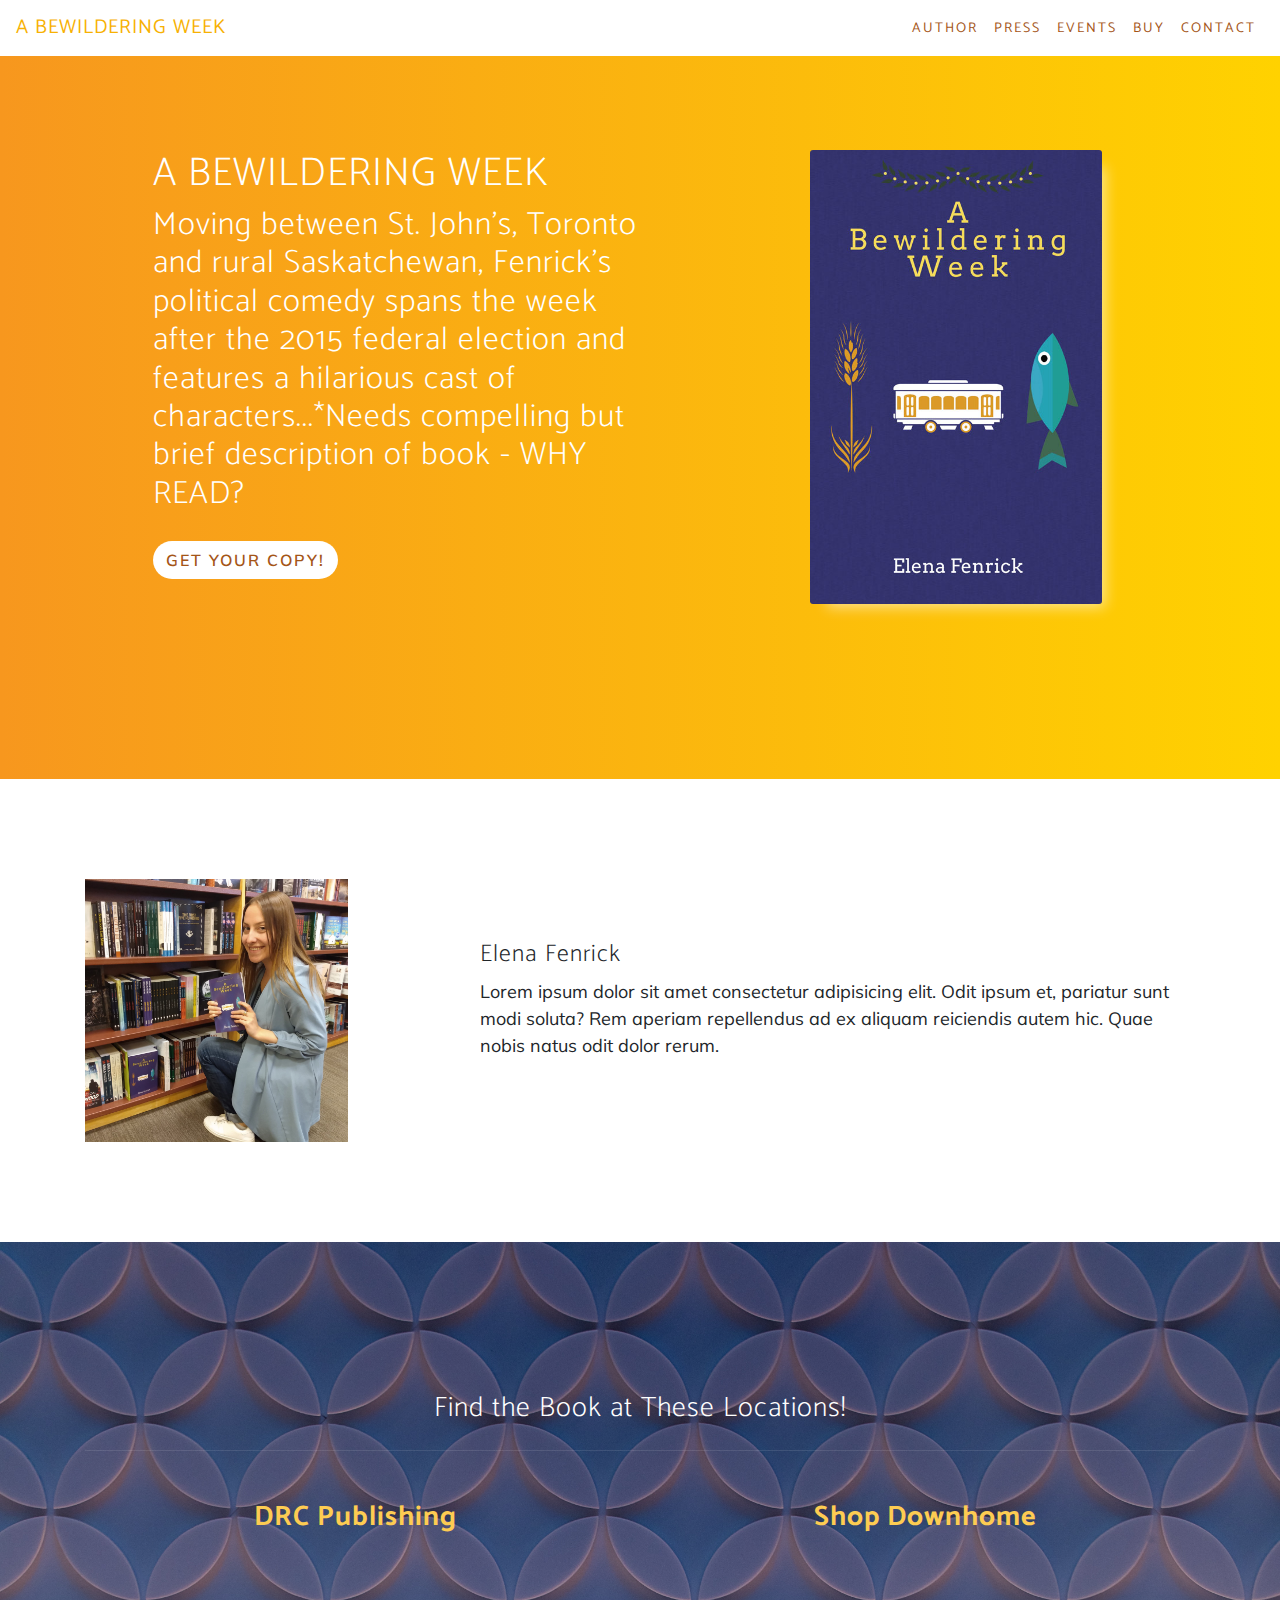
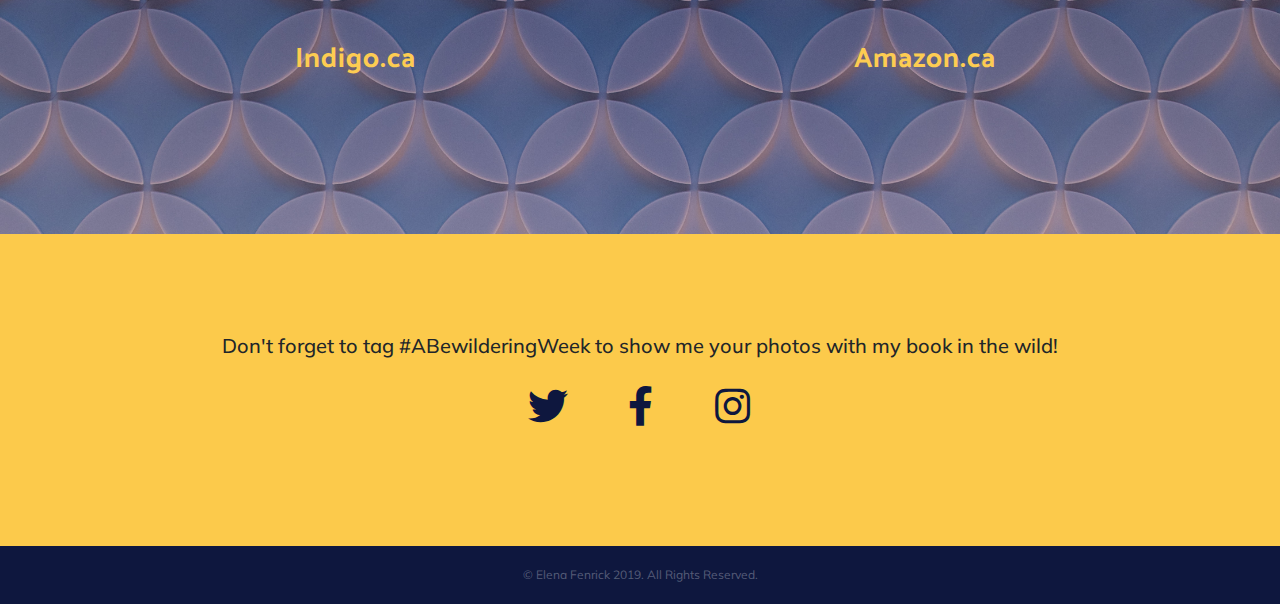
<file: fenrick/index.html>
<!DOCTYPE html>
<!--[if lt IE 7]>      <html class="no-js lt-ie9 lt-ie8 lt-ie7"> <![endif]-->
<!--[if IE 7]>         <html class="no-js lt-ie9 lt-ie8"> <![endif]-->
<!--[if IE 8]>         <html class="no-js lt-ie9"> <![endif]-->
<!--[if gt IE 8]><!--> <html class="no-js"> <!--<![endif]-->

<!-- SERP!!! -->
    <head>
        <meta charset="utf-8">
        <meta http-equiv="X-UA-Compatible" content="IE=edge">
        <title>A Bewildering Week | Elena Fenrick</title>
        <meta name="description" content="">
        <meta name="viewport" content="width=device-width, initial-scale=1">
        <link rel="stylesheet" href="libs/bootstrap/css/bootstrap.min.css">
        <link rel="stylesheet" href="libs/fontawesome/css/all.min.css">
        <link href="https://fonts.googleapis.com/css?family=Catamaran:100,200,300,400,500,600,700,800,900" rel="stylesheet">
        <link href="https://fonts.googleapis.com/css?family=Muli" rel="stylesheet">
        
        <link rel="stylesheet" href="css/styles.css">
    </head>

    <body id="main">
        <!--[if lt IE 7]>
            <p class="browsehappy">You are using an <strong>outdated</strong> browser. Please <a href="#">upgrade your browser</a> to improve your experience.</p>
        <![endif]-->

        <!-- NAVIGATION -->
<!-- CHECK ALL MOBILE ALIGNMENT ISSUES -->
        <div class="container">
            <nav id="mainNav" class="navbar navbar-expand-lg navbar-light fixed-top">
                <a href="#" class="navbar-brand">A Bewildering Week</a>
                <button class="navbar-toggler navbar-toggler-right" type="button" data-toggle="collapse" data-target="#navLinks" aria-controls="navLinks" aria-expanded="false" aria-label="Toggle navigation">
                    <span class="navbar-toggler-icon"></span>
                </button>
                <div class="collapse navbar-collapse" id="navLinks">
                    <ul class="navbar-nav ml-auto">
                        <li class="nav-item">
                            <a href="#author" class="nav-link">Author</a>
                        </li>
                        <li class="nav-item">
                            <a href="#" class="nav-link">Press</a>
                        </li>
                        <li class="nav-item">
                            <a href="#" class="nav-link">Events</a>
                        </li>
                        <li class="nav-item">
                            <a href="#buy" class="nav-link">Buy</a>
                        </li>
                        <li class="nav-item">
                            <a href="#contact" class="nav-link">Contact</a>
                        </li>
                    </ul>
                </div>
            </nav>
        </div>
        
<!-- REPLACE H2 DESC -->
<!-- FLIP IMAGE/TEXT FOR XS/S? -->
        <header class="masthead">
            <div class="container h-100">
                <div class="row h-100">
                    <div class="col-lg-7 my-auto">
                        <div class="header-content mx-auto">
                            <h1 class="mb-5">A Bewildering Week</h1> 
                            <h2>Moving between St. John's, Toronto and rural Saskatchewan, Fenrick's political comedy spans the week after the 2015 federal election and features a hilarious cast of characters...*Needs compelling but brief description of book - WHY READ?</h2>
                            <a href="#buy" class="btn btn-outline btn-xl">Get Your Copy!</a>
                        </div>
                    </div>
                    <div class="col-lg-5">
                        <div class="image-container">
                            <img class="img-fluid" src="images/book-cover.jpg" alt="book cover">
                        </div>
                    </div>
                </div>
            </div>
        </header>

<!-- REPLACE IMAGE + TEXT -->
        <section class="author" id="author">
            <div class="container">
                <div class="row">
                    <div class="col-lg-4 my-auto">
                        <div class="device-container">
                            <img src="images/author-pic.jpg" alt="author photo" id="author-img">
                        </div>
                    </div>
                    <div class="col-lg-8 my-auto">
                        <div class="container-fluid">
                            <h4>Elena Fenrick</h4>
                            <p>Lorem ipsum dolor sit amet consectetur adipisicing elit. Odit ipsum et, pariatur sunt modi soluta? Rem aperiam repellendus ad ex aliquam reiciendis autem hic. Quae nobis natus odit dolor rerum.</p>
                        </div>
                    </div>
                </div>
            </div>
        </section>

<!-- CONTRAST BUTTONS -->
        <section class="buy" id="buy">
            <div class="container">
                <div class="section-heading text-center">
                    <h3>Find the Book at These Locations!</h3>
                    <hr>
                </div>
                <div class="row">
                    <div class="col-lg-12 my-auto">
                            <div class="row">
                                <div class="col-lg-6">
                                    <div class="online-store">
                                        <h3><a href="https://drcpublishingnl.com/shop/fiction/a-bewildering-week/" target="_blank">DRC Publishing</a></h3>
                                    </div>
                                </div>
                                <div class="col-lg-6">
                                    <div class="online-store">
                                        <h3><a href="http://shopdownhome.com/A-Bewildering-Week--Elena-Fenrick_p_3599.html" target="_blank">Shop Downhome</a></h3>
                                    </div>
                                </div>
                                <div class="col-lg-6">
                                    <div class="online-store">
                                        <h3><a href="https://www.chapters.indigo.ca/en-ca/books/a-bewildering-week/9781988358277-item.html" target="_blank">Indigo.ca</a></h3>
                                    </div>
                                </div>
                                <div class="col-lg-6">
                                    <div class="online-store">
                                        <h3><a href="https://www.amazon.ca/Bewildering-Week-Elena-Fenrick/dp/1988358272" target="_blank">Amazon.ca</a></h3>
                                    </div>
                                </div>
                            </div>
                    </div>
                </div>
            </div>
        </section>
        
        <section class="contact" id="contact">
            <div class="container">
                <h5>Don't forget to tag #ABewilderingWeek to show me your photos with my book in the wild!</h5>
                <ul class="list-inline list-social">
                <li class="list-inline-item social-twitter">
                    <a href="#">
                    <i class="fab fa-twitter"></i>
                    </a>
                </li>
                <li class="list-inline-item social-facebook">
                    <a href="#">
                    <i class="fab fa-facebook-f"></i>
                    </a>
                </li>
                <li class="list-inline-item social-instagram">
                    <a href="#">
                    <i class="fab fa-instagram"></i>
                    </a>
                </li>
                </ul>
            </div>
        </section>

        <footer>
            <div class="container">
                <p>&copy; Elena Fenrick 2019. All Rights Reserved.</p>
            </div>
        </footer>
    
        <script src="https://code.jquery.com/jquery-3.3.1.slim.min.js" integrity="sha384-q8i/X+965DzO0rT7abK41JStQIAqVgRVzpbzo5smXKp4YfRvH+8abtTE1Pi6jizo" crossorigin="anonymous"></script>
        <script src="https://cdnjs.cloudflare.com/ajax/libs/popper.js/1.14.3/umd/popper.min.js" integrity="sha384-ZMP7rVo3mIykV+2+9J3UJ46jBk0WLaUAdn689aCwoqbBJiSnjAK/l8WvCWPIPm49" crossorigin="anonymous"></script>
        <script src="https://stackpath.bootstrapcdn.com/bootstrap/4.1.3/js/bootstrap.min.js" integrity="sha384-ChfqqxuZUCnJSK3+MXmPNIyE6ZbWh2IMqE241rYiqJxyMiZ6OW/JmZQ5stwEULTy" crossorigin="anonymous"></script>
        
        <script src="js/trigger.js"></script>
    </body>
</html>
</file>
<file: fenrick/css/styles.css>
html, body {
    width: 100%;
    height: 100%;
}

body {
    font-family: 'Muli', 'Helvetica', 'Arial', 'sans-serif';
}

h1, h2, h3, h4 {
    font-family: 'Catamaran', 'Helvetica', 'Arial', 'sans-serif';
    font-weight: 200;
    letter-spacing: 1px;
}

/* NAVIGATION */

#mainNav {
    border-color: rgba(34, 34, 34, 0.05);
    background-color: white;
    transition: all .35s;
    font-family: 'Catamaran', 'Helvetica', 'Arial', 'sans-serif';
    font-weight: 400;
    letter-spacing: 1px;
    text-transform: uppercase;
    color: #d16c1d;
}

#mainNav .navbar-brand {
    color: #f7b103;
}

#mainNav .navbar-brand:hover, #mainNav .navbar-brand:focus {
    color: #d16c1d;
}

#mainNav .navbar-toggler {
    font-size: 12px;
    padding: 8px 10px;
}

#mainNav .navbar-nav li a {
    font-size: 14px;
    letter-spacing: 2px;
    color: #a45517;
}
  
#mainNav .navbar-nav li a:hover {
    color: #f7b103;
}

/* HEADER */

header.masthead {
    position: relative;
    width: 100%;
    padding-top: 150px;
    padding-bottom: 100px;
    color: white;
    background: #F7971E;  /* fallback for old browsers */
    background: -webkit-linear-gradient(to right, #F7971E, #FFD200);  /* Chrome 10-25, Safari 5.1-6 */
    background: linear-gradient(to right, #F7971E, #FFD200); /* W3C, IE 10+/ Edge, Firefox 16+, Chrome 26+, Opera 12+, Safari 7+ */
}

header.masthead .header-content {
    max-width: 500px;
    margin-bottom: 100px;
}
  
header.masthead .header-content h1 {
    text-transform: uppercase;
}

.mb-5, .my-5 {
    margin-bottom: 0.5rem !important;
}

header.masthead .header-content h2 {
    padding-bottom: 20px;
}
  
header.masthead .image-container {
    max-width: 325px;
    margin-right: auto;
    margin-left: auto;
}
  
header.masthead .image-container .img-fluid {
    border-radius: 3px;
    max-width: 90%;

    -webkit-box-shadow: 10px 10px 13px -7px rgba(255,255,255,0.56);
    -moz-box-shadow: 10px 10px 13px -7px rgba(255,255,255,0.56);
    box-shadow: 10px 10px 13px -7px rgba(255,255,255,0.56);
}

.btn {
    border-radius: 300px;
    letter-spacing: 2px;
    font-weight: 600;
    text-transform: uppercase;
    background: white;
    color: #a45517;
    border: 1px solid rgba(255, 255, 255, 0.863);
}
  
.btn-outline:hover {
    color: #d16c1d;
    border-color: rgba(241, 156, 27, 0.432);
}

.btn-outline:active {
    color: #d16c1d;
    border-color: rgba(241, 165, 50, 0.432);
}

.btn-outline:focus {

}

.btn.focus, .btn:focus {
    color: #fcbd20;
    border-color: rgba(241, 165, 50, 0.432); 
    box-shadow: none;
}
  
/* SECTIONS - GEN */

section {
    padding: 100px 0;
}
  
section h2 {
    font-size: 30px;
}

a {
    color: #fdcc52;
    transition: all .35s;
}
  
a:hover, a:focus {
    color: #fcbd20;
}

/* AUTHOR */

#author-img {
    max-width: 75%;
}

/* PURCHASE */

section.buy {
    position: relative;
    width: 100%;
    padding-top: 150px;
    padding-bottom: 100px;
    color: white;
    background: url("../images/bgbuycool.jpg");
    background-size: cover;
}

.buy .container-fluid {
    padding-bottom: 20px;
}

.online-store {
    padding-top: 50px;
    padding-bottom: 50px;
    text-align: center;
}

hr {
  margin: 25px auto 0;
  border-width: 1px;
  border-color: rgba(255, 255, 255, 0.1);
}

.online-store a {
    font-weight: 700;
}

.online-store a:hover {
    color: white;
    text-decoration: none;
}

/* CONTACT */

section.contact {
    text-align: center;
    background: #fcc12dda
}

section.contact h2 {
    margin-top: 0;
    margin-bottom: 25px;
}

section.contact ul.list-social {
    margin-bottom: 0;
}

p {
    font-size: 18px;
    line-height: 1.5;
    margin-bottom: 20px;
}

section.contact ul.list-social li a {
    font-size: 40px;
    line-height: 80px;
    display: block;
    width: 80px;
    height: 80px;
    color: #0e173e;
    border-radius: 100%;
}

section.contact ul.list-social li a:hover {
    color: #0e173e9a;
}

section.contact ul.list-social li a:focus {
    color: #0e173edc;
}

/* FOOTER */

footer {
    padding: 20px 0;
    text-align: center;
    color: rgba(255, 255, 255, 0.3);
    background-color: #0e173e;
}

footer p {
    font-size: 12px;
    margin: 0;
}
</file>
